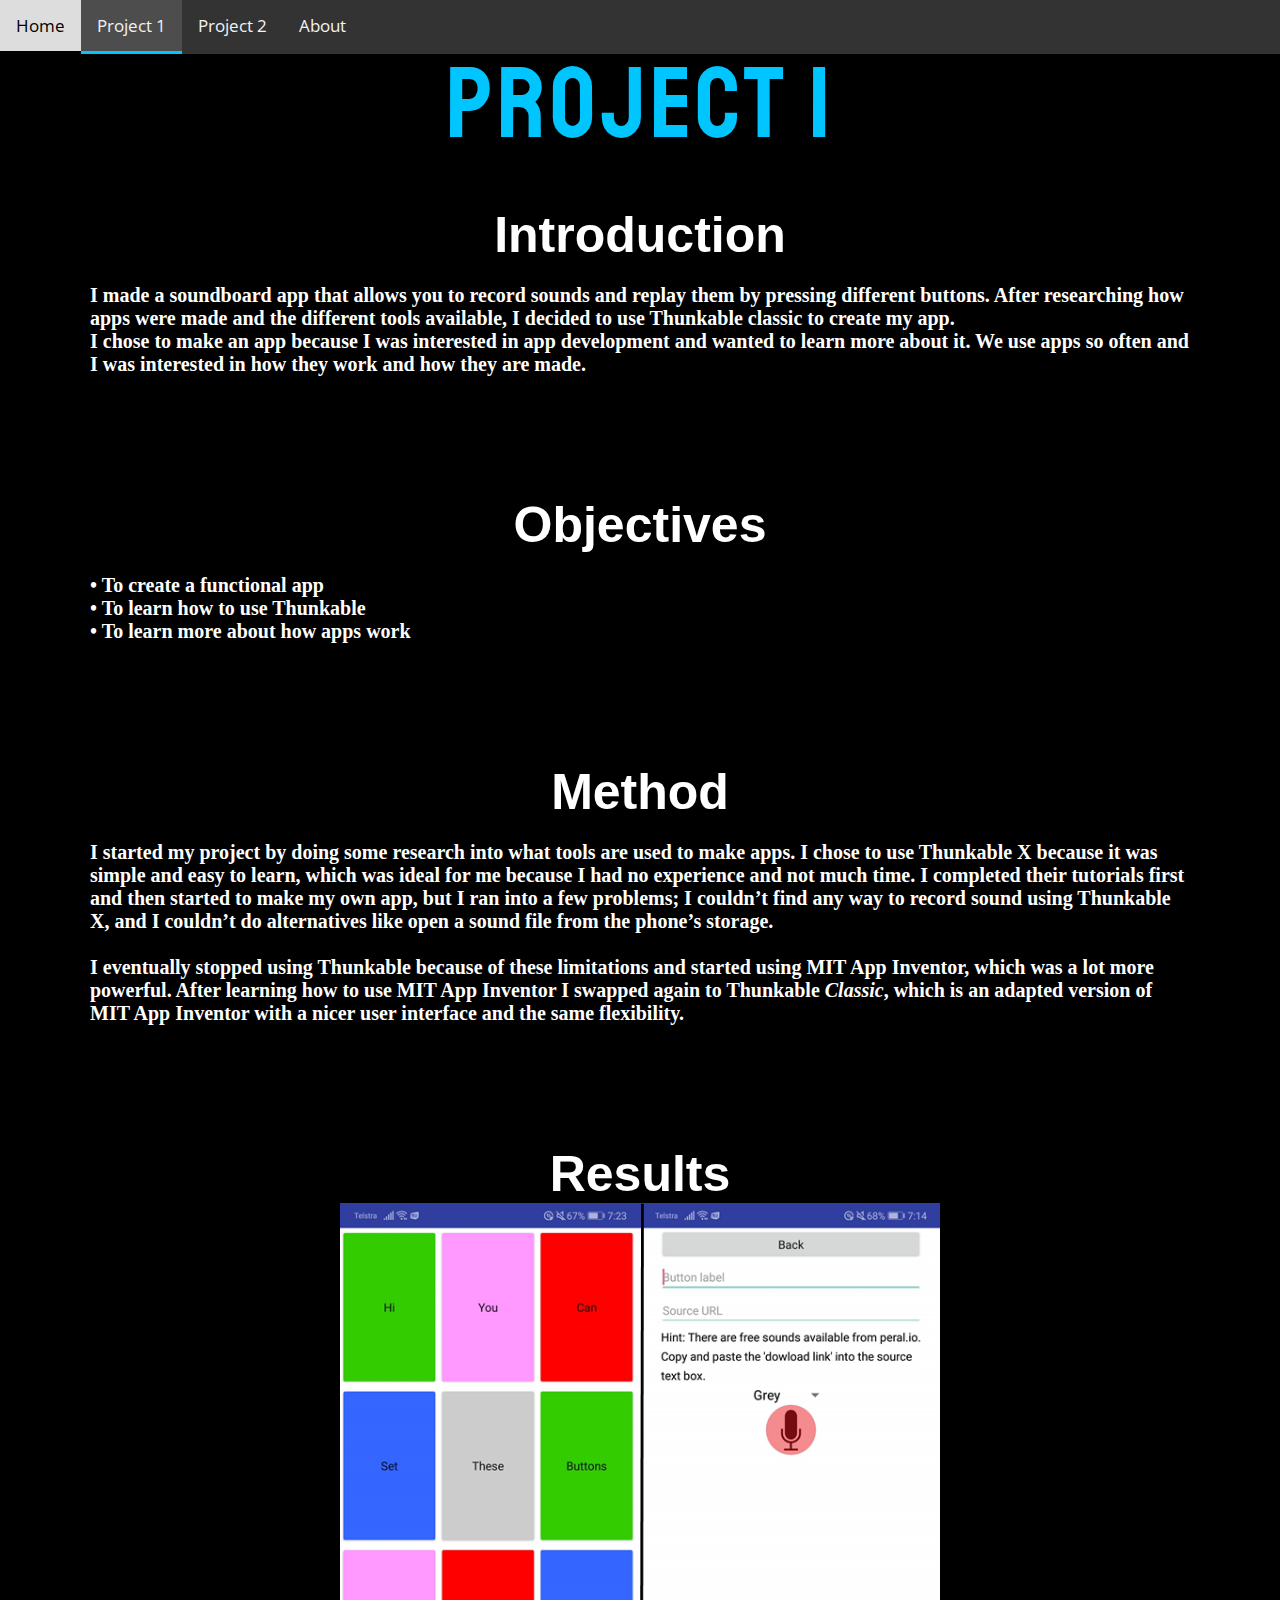
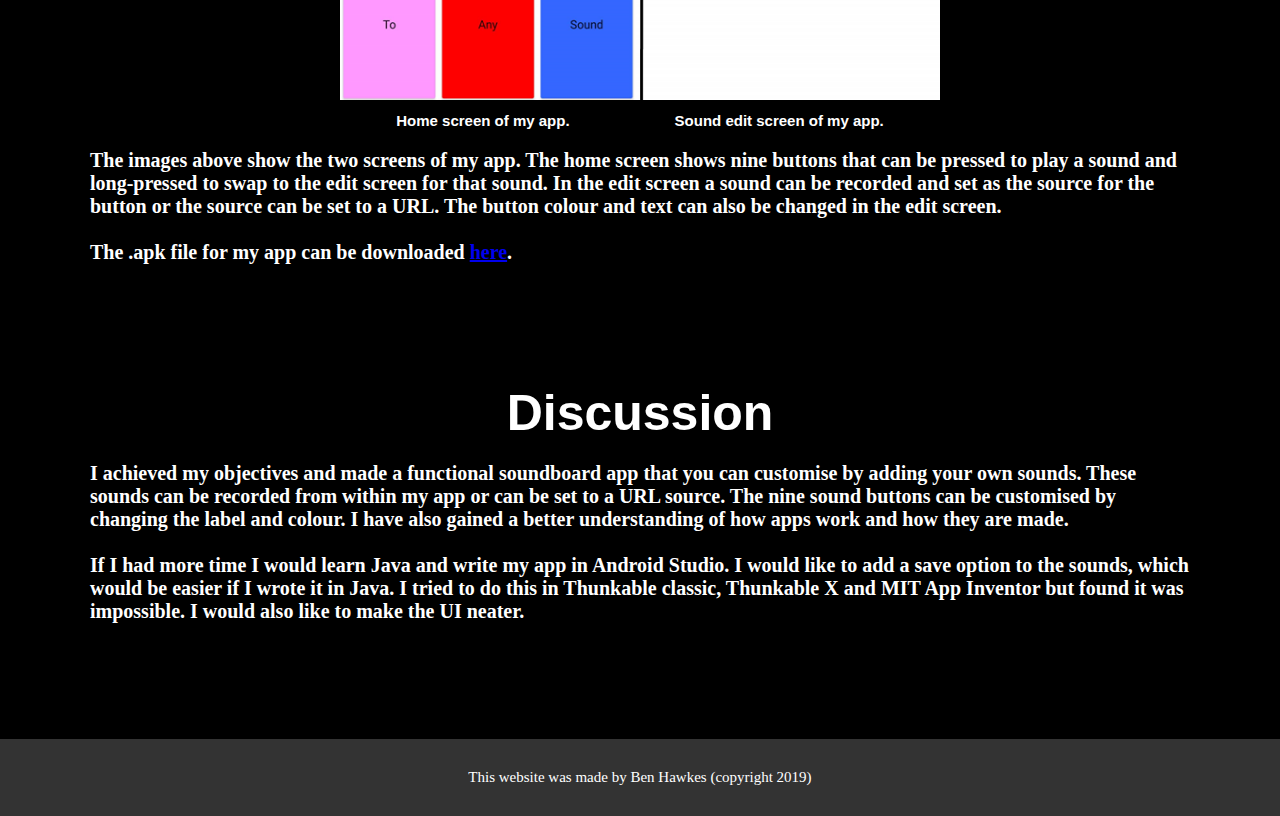
<file: Project 1.html>
<!DOCTYPE html>
<html>

<head>

<title>Ben Hawkes</title>
<link rel="stylesheet" type="text/css" href="mainP1.css">
<link rel="shortcut icon" type="image/x-icon" href="Icon.ico">

<meta name="viewport" content="width=device-width, initial-scale=1">
<link rel="stylesheet" href="https://cdnjs.cloudflare.com/ajax/libs/font-awesome/4.7.0/css/font-awesome.min.css">

</head>
<body>

<div class="topnav" id="myTopnav">
  <a href="index.html" class="active">Home</a>
  <a href="Project 1.html" class="displayed">Project 1</a>
  <a href="Project 2.html">Project 2</a>
  <a href="#about">About</a>
  <a href="javascript:void(0);" class="icon" onclick="myFunction()">
    <i class="fa fa-bars"></i>
  </a>
</div>

<script>
function myFunction() {
  var x = document.getElementById("myTopnav");
  if (x.className === "topnav") {
    x.className += " responsive";
  } else {
    x.className = "topnav";
  }
}
</script>

</body>
<head>

<div class="example">
Project 1
</div>

</head>
<body>


<h2>
Introduction
<p>I made a soundboard app that allows you to record sounds and replay them by pressing different buttons. After researching how apps were made and the different tools available, I decided to use Thunkable classic to create my app.
<br>
I chose to make an app because I was interested in app development and wanted to learn more about it. We use apps so often and I was interested in how they work and how they are made.
</p>
</h2>


<h3>
Objectives
<p>
•	To create a functional app
<br>
•	To learn how to use Thunkable
<br>

•	To learn more about how apps work
</p>
</h3>

<h4>
Method
	<p>I started my project by doing some research into what tools are used to make apps.
	 I chose to use Thunkable X because it was simple and easy to learn, which was ideal for me because I had no experience and 
	 not much time. I completed their tutorials first and then started to make my own app, but I ran into a few problems; I 
	couldn’t find any way to record sound using Thunkable X, and I couldn’t do alternatives like open a sound file from the phone’s storage.
	<br>
	<br>
	I eventually stopped using Thunkable because of these limitations and started using MIT App Inventor, which was a lot more powerful. 
	After learning how to use MIT App Inventor I swapped 
	again to Thunkable <em>Classic</em>, which is an adapted version of MIT App Inventor with a nicer user interface and the same flexibility. 
	</p>
</h4>

<h5>
	Results

	<div class="appimages">
		<img src="Screens.png" alt="Home screen of my app" style="width:600px">
		
		<div class="text">Home screen of my app.&emsp;&emsp;&emsp;&emsp;&emsp;&emsp;&emsp;Sound edit screen of my app.</div>
	</div>
	
	<p>
		The images above show the two screens of my app. The home screen shows nine buttons that can be pressed to play a 
		sound and long-pressed to swap to the edit screen for that sound. In the edit screen a sound can be recorded and 
		set as the source for the button or the source can be set to a URL. 
		The button colour and text can also be changed in the edit screen.
		<br>
		<br>
		The .apk file for my app can be downloaded <a href="Soundboard App.apk" download>here</a>.
	</p>
</h5>

<h6>
	Discussion
	<p>
		I achieved my objectives and made a functional soundboard app that you can customise by adding your own sounds. 
		These sounds can be recorded from within my app or can be set to a URL source. The nine sound buttons can 
		be customised by changing the label and colour. I have also gained a better understanding of how apps work and how they are made.
		<br>
		<br>
		If I had more time I would learn Java and write my app in Android Studio. I would like to add a save option to the sounds,
		which would be easier if I wrote it in Java. I tried to do 
		this in Thunkable classic, Thunkable X and MIT App Inventor but found it was impossible. I would also like to make the UI 
		neater.
	</p>
</h6>
	
<br>
<br>
</body>
<footer>
This website was made by Ben Hawkes (copyright 2019)
</footer>
</html>
</file>
<file: mainP1.css>
@import url('https://fonts.googleapis.com/css?family=Staatliches');
@import url('https://fonts.googleapis.com/css?family=Open+Sans+Condensed:300');

div.example {
	color: #00c5ff;
	font-family: 'Staatliches', cursive;
	line-height: 2px;
	padding-top: 50px;
	padding-bottom: 50px;
	margin: 0px;
	letter-spacing: 5px;
}

h2 {
	padding-bottom: 50px;
	padding-top: 50px;
	background-image: url("https://cdn-images-1.medium.com/max/1600/0*KPu7tMNsH4p_-v5s.png");
	background-repeat: no-repeat;
	background-size: cover;
	font-size: 50px;
	margin: 0px;
}
h3, h4, h6 {
	padding-bottom: 50px;
	padding-top: 50px;
	background-image: url("");
	background-repeat: no-repeat;
	background-size: cover;
	font-size: 50px;
	margin: 0px;
}
h5 {
	padding-bottom: 50px;
	padding-top: 50px;
	background-image: url("");
	background-repeat: no-repeat;
	background-size: cover;
	font-size: 50px;
	margin: 0px;
}

.text {
  font-size: 15px;
}

p {
	font-size: 20px;
	font-family: Segoe UI;
	text-align: left;
	margin-left: 90px; 
	margin-right: 90px;
}

body {
	font-family: 'Open Sans Condensed', sans-serif;
	color: white;
	text-align: center;
	background-color: black;
	font-size: 20px;
	margin: 0px;
}
footer {
	text-align: center;
	background-color: #333;
	padding-top: 30px;
	padding-bottom: 30px;
	font-size: 15px;
	font-family: Segoe UI;
}

@media screen and (min-width: 814px) {
  div.example {
    font-size: 100px;
  }
}

@media screen and (max-width: 813px) {
  div.example {
    font-size: 40px;
  }
}

@media screen and (max-width: 381px) {
  div.example {
    font-size: 20px;
  }
}


.topnav {
	font-family: 'Open Sans Condensed', sans-serif;
}


body {
  margin: 0;
  font-family: Arial, Helvetica, sans-serif;
}

.topnav {
  overflow: hidden;
  background-color: #333;
}

.topnav a {
  float: left;
  display: block;
  color: #f2f2f2;
  text-align: center;
  padding: 14px 16px;
  text-decoration: none;
  font-size: 17px;
}

.topnav a:hover {
  background-color: #ddd;
  color: black;
}
.displayed{
	border-bottom: solid 3px #00c5ff;
	background-color: #4d4d4d;
}

.active {
  background-color: #00c5ff;
  color: white;
  border-bottom: solid 3px black;
}

.topnav .icon {
  display: none;
}

@media screen and (max-width: 600px) {
  .topnav a:not(:first-child) {display: none;}
  .topnav a.icon {
    float: right;
    display: block;
  }
}

@media screen and (max-width: 600px) {
  .topnav.responsive {position: relative;}
  .topnav.responsive .icon {
    position: absolute;
    right: 0;
    top: 0;
  }
  .topnav.responsive a {
    float: none;
    display: block;
    text-align: left;
  }
}
</file>
